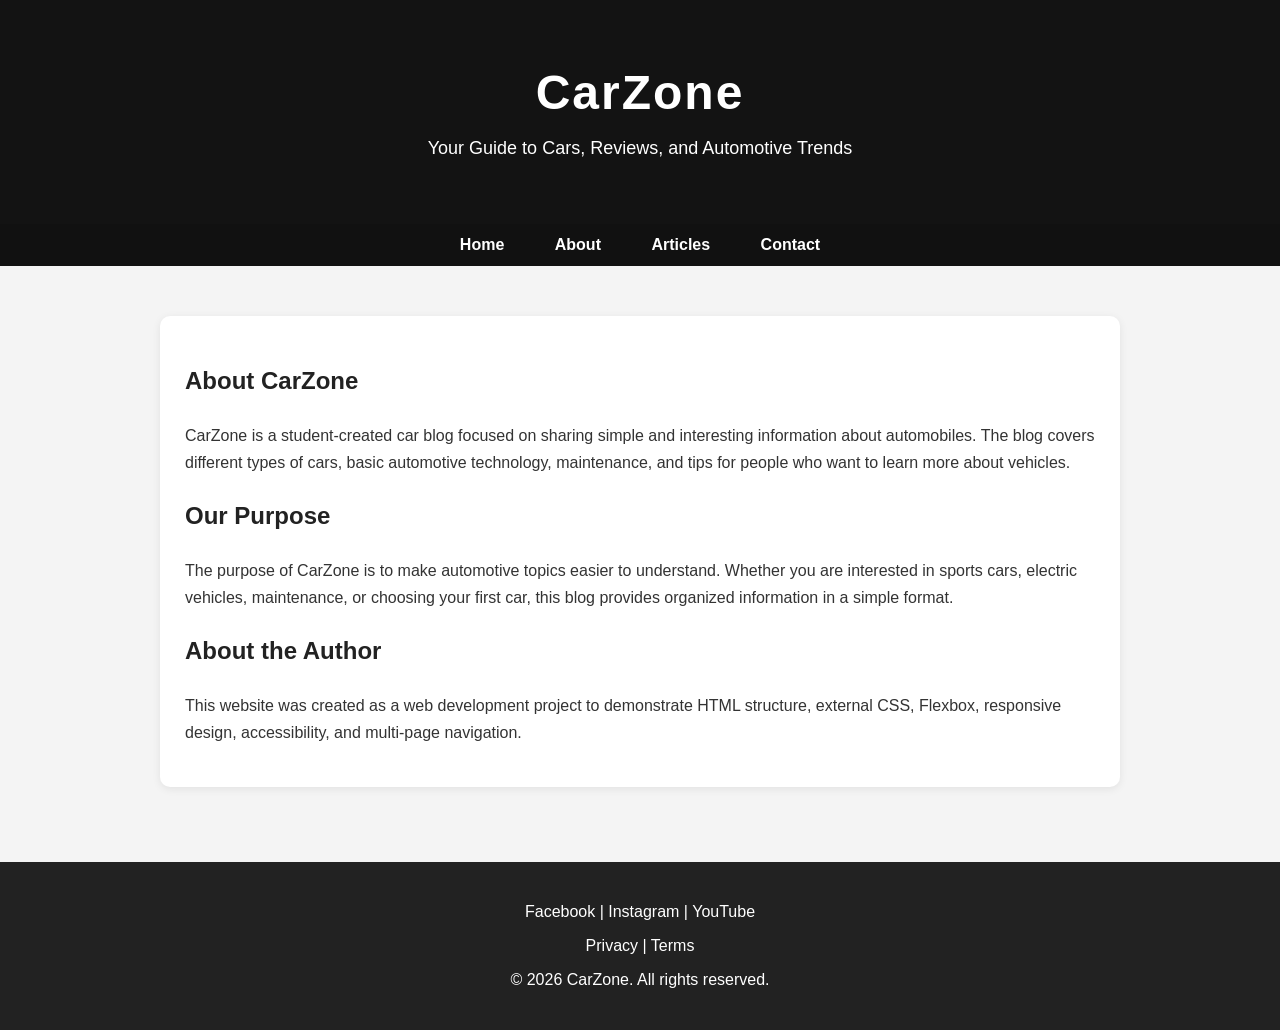
<file: about.html>
<!DOCTYPE html>
<html lang="en">
<head>
    <meta charset="UTF-8">
    <meta name="viewport" content="width=device-width, initial-scale=1.0">
    <title>CarZone | About</title>
    <link rel="stylesheet" href="styles.css">
</head>
<body>
<header>
    <div class="header-image">
        <h1>CarZone</h1>
        <p>Your Guide to Cars, Reviews, and Automotive Trends</p>
    </div>
    <nav>
        <ul>
            <li><a href="index.html">Home</a></li>
            <li><a href="about.html">About</a></li>
            <li><a href="articles.html">Articles</a></li>
            <li><a href="contact.html">Contact</a></li>
        </ul>
    </nav>
</header>

<main>
    <section class="page-card">
        <h2>About CarZone</h2>
        <p>CarZone is a student-created car blog focused on sharing simple and interesting information about automobiles. The blog covers different types of cars, basic automotive technology, maintenance, and tips for people who want to learn more about vehicles.</p>

        <h2>Our Purpose</h2>
        <p>The purpose of CarZone is to make automotive topics easier to understand. Whether you are interested in sports cars, electric vehicles, maintenance, or choosing your first car, this blog provides organized information in a simple format.</p>

        <h2>About the Author</h2>
        <p>This website was created as a web development project to demonstrate HTML structure, external CSS, Flexbox, responsive design, accessibility, and multi-page navigation.</p>
    </section>
</main>

<footer>
    <p><a href="#">Facebook</a> | <a href="#">Instagram</a> | <a href="#">YouTube</a></p>
    <p><a href="#">Privacy</a> | <a href="#">Terms</a></p>
    <p>&copy; 2026 CarZone. All rights reserved.</p>
</footer>
</body>
</html>
</file>
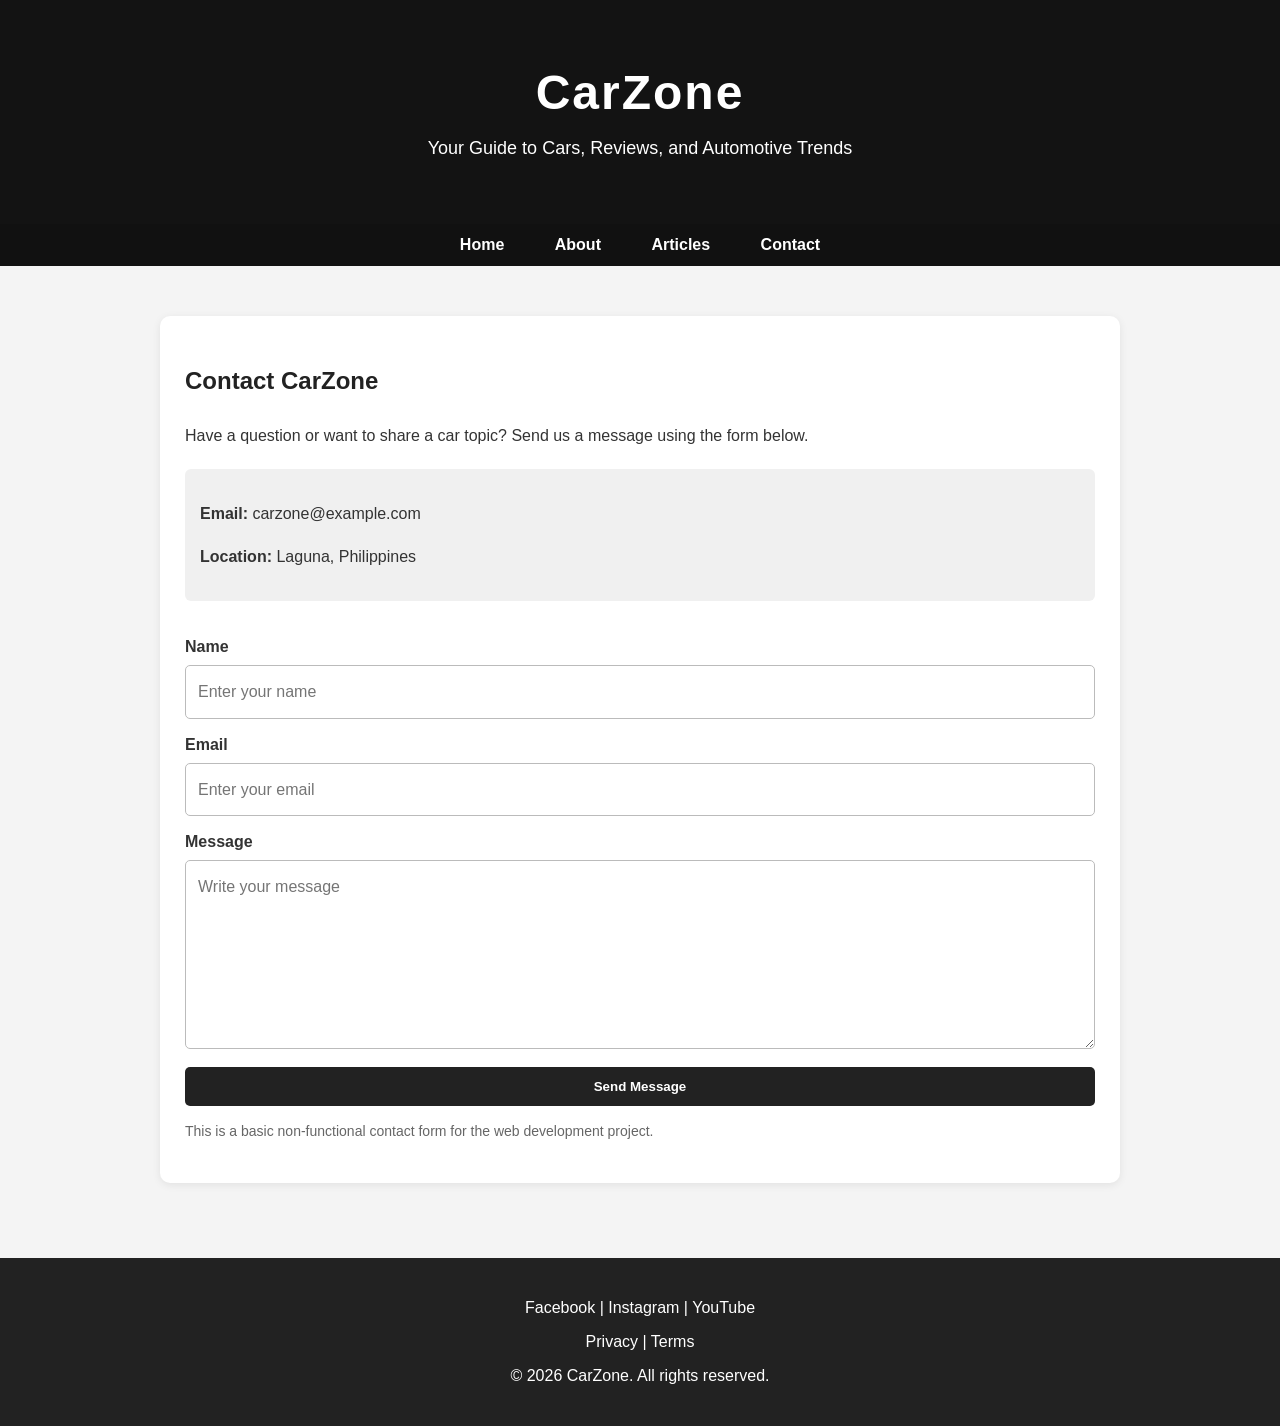
<file: contact.html>
<!DOCTYPE html>
<html lang="en">
<head>
    <meta charset="UTF-8">
    <meta name="viewport" content="width=device-width, initial-scale=1.0">
    <title>CarZone | Contact</title>
    <link rel="stylesheet" href="styles.css">
</head>
<body>
<header>
    <div class="header-image">
        <h1>CarZone</h1>
        <p>Your Guide to Cars, Reviews, and Automotive Trends</p>
    </div>
    <nav>
        <ul>
            <li><a href="index.html">Home</a></li>
            <li><a href="about.html">About</a></li>
            <li><a href="articles.html">Articles</a></li>
            <li><a href="contact.html">Contact</a></li>
        </ul>
    </nav>
</header>

<main>
    <section class="page-card">
        <h2>Contact CarZone</h2>
        <p>Have a question or want to share a car topic? Send us a message using the form below.</p>

        <div class="contact-info">
            <p><strong>Email:</strong> carzone@example.com</p>
            <p><strong>Location:</strong> Laguna, Philippines</p>
        </div>

        <form action="#" method="post">
            <label for="name">Name</label>
            <input type="text" id="name" name="name" placeholder="Enter your name">

            <label for="email">Email</label>
            <input type="email" id="email" name="email" placeholder="Enter your email">

            <label for="message">Message</label>
            <textarea id="message" name="message" rows="6" placeholder="Write your message"></textarea>

            <button type="submit">Send Message</button>
        </form>
        <p class="note">This is a basic non-functional contact form for the web development project.</p>
    </section>
</main>

<footer>
    <p><a href="#">Facebook</a> | <a href="#">Instagram</a> | <a href="#">YouTube</a></p>
    <p><a href="#">Privacy</a> | <a href="#">Terms</a></p>
    <p>&copy; 2026 CarZone. All rights reserved.</p>
</footer>
</body>
</html>
</file>
<file: styles.css>
/* =========================
   CarZone - General Styles
   ========================= */

* {
    box-sizing: border-box;
}

body {
    font-family: Arial, sans-serif;
    margin: 0;
    padding: 0;
    background-color: #f4f4f4;
    color: #333;
}

header {
    background-color: #222;
    color: white;
    text-align: center;
}

.header-image {
    padding: 65px 20px;
    background-image: linear-gradient(rgba(0,0,0,.45), rgba(0,0,0,.45)), url("https://images.unsplash.com/photo-1785214412438-6d86f93b67fa?auto=format&fit=crop&fm=jpg&q=80&w=1600");
    background-size: cover;
    background-position: center;
}

.header-image h1 {
    margin: 0;
    font-size: 48px;
    letter-spacing: 2px;
}

.header-image p {
    font-size: 18px;
    margin-bottom: 0;
}

nav {
    background-color: #111;
    padding: 12px;
}

nav ul {
    list-style-type: none;
    margin: 0;
    padding: 0;
}

nav li {
    display: inline;
    margin: 0 15px;
}

nav a {
    color: white;
    text-decoration: none;
    font-weight: bold;
    padding: 8px;
}

nav a:hover {
    background-color: #444;
    border-radius: 5px;
}

main {
    max-width: 1000px;
    margin: 30px auto;
    padding: 20px;
}

.intro,
.page-heading,
.page-card {
    background-color: white;
    padding: 25px;
    margin-bottom: 25px;
    border-radius: 10px;
    box-shadow: 0 2px 8px rgba(0,0,0,.08);
}

.intro h2,
.page-heading h2,
.page-card h2 {
    color: #222;
}

.content {
    display: flex;
    gap: 20px;
    align-items: flex-start;
}

.column {
    flex: 1;
    display: flex;
    flex-direction: column;
    gap: 20px;
}

article {
    background-color: white;
    padding: 20px;
    border-radius: 10px;
    box-shadow: 0 2px 8px rgba(0,0,0,.08);
}

article:hover {
    transform: translateY(-3px);
    transition: 0.2s ease;
}

article img {
    width: 100%;
    height: 210px;
    object-fit: cover;
    border-radius: 6px;
}

article h2 {
    margin-top: 15px;
    color: #222;
}

article p {
    line-height: 1.6;
}

.read-more {
    display: inline-block;
    margin-top: 8px;
    padding: 9px 14px;
    background-color: #222;
    color: white;
    text-decoration: none;
    border-radius: 5px;
}

.read-more:hover {
    background-color: #555;
}

.page-card {
    line-height: 1.7;
}

.contact-info {
    background-color: #f0f0f0;
    padding: 15px;
    border-radius: 6px;
    margin: 20px 0;
}

form {
    display: flex;
    flex-direction: column;
}

label {
    font-weight: bold;
    margin-top: 12px;
    margin-bottom: 5px;
}

input,
textarea {
    width: 100%;
    padding: 12px;
    border: 1px solid #bbb;
    border-radius: 5px;
    font: inherit;
}

textarea {
    resize: vertical;
}

button {
    margin-top: 18px;
    padding: 12px;
    border: none;
    border-radius: 5px;
    background-color: #222;
    color: white;
    font-weight: bold;
    cursor: pointer;
}

button:hover {
    background-color: #555;
}

.note {
    font-size: 14px;
    color: #666;
}

footer {
    background-color: #222;
    color: white;
    text-align: center;
    padding: 25px;
    margin-top: 30px;
}

footer a {
    color: white;
    text-decoration: none;
}

footer a:hover {
    text-decoration: underline;
}

@media (max-width: 768px) {
    .content {
        flex-direction: column;
    }

    .column {
        width: 100%;
    }

    nav li {
        display: block;
        margin: 10px 0;
    }

    .header-image h1 {
        font-size: 36px;
    }

    .header-image p {
        font-size: 16px;
    }

    main {
        margin: 15px auto;
        padding: 12px;
    }
}
</file>
